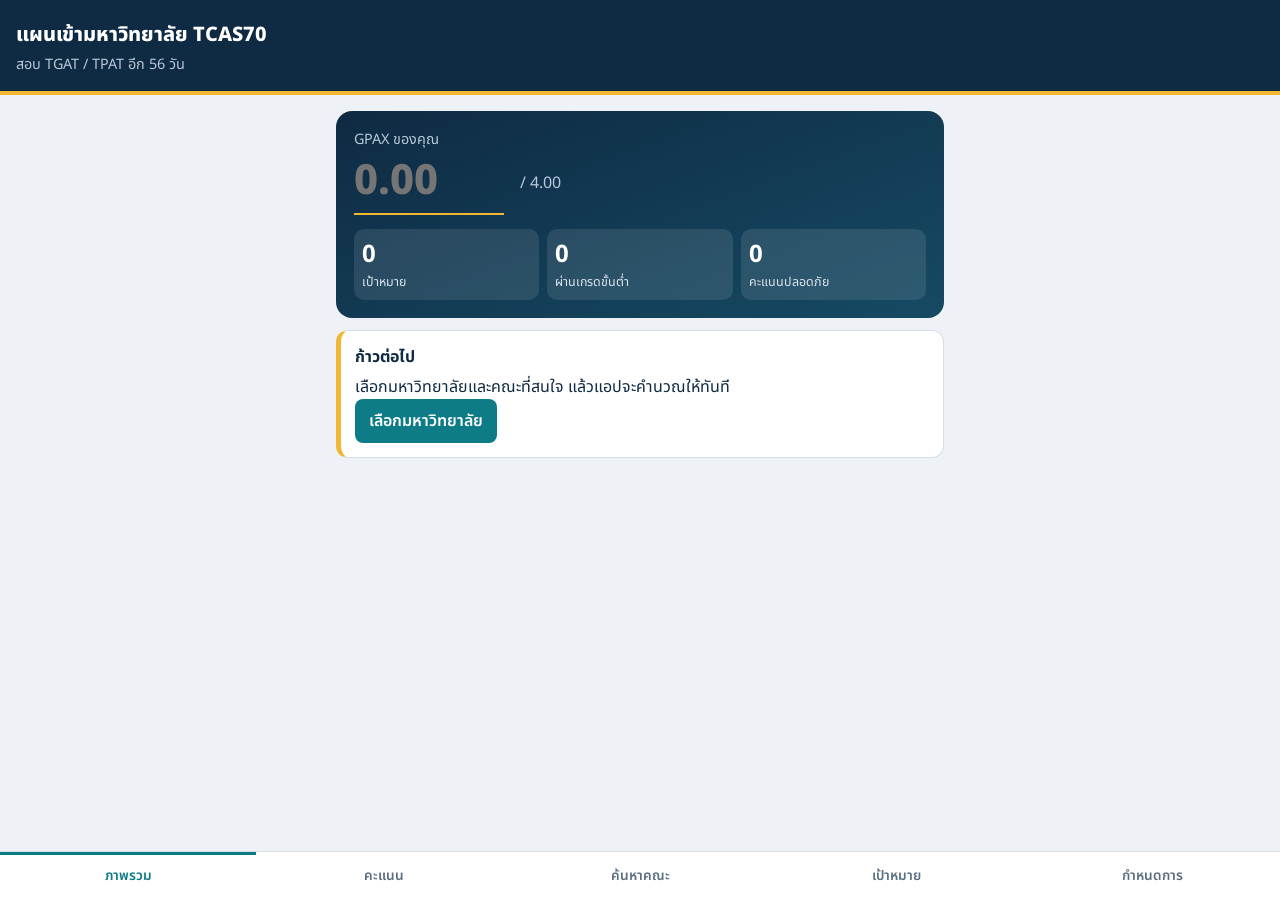
<file: index.html>
<!DOCTYPE html>
<html lang="th">
<head>
<meta charset="UTF-8">
<meta name="viewport" content="width=device-width, initial-scale=1">
<title>แผนเข้ามหาวิทยาลัย TCAS70</title>
<link rel="icon" href="assets/favicon.svg">
<link rel="stylesheet" href="https://fonts.googleapis.com/css2?family=Noto+Sans+Thai:wght@400;600;800&display=swap">
<link rel="stylesheet" href="css/style.css">
</head>
<body>
<header><h1>แผนเข้ามหาวิทยาลัย TCAS70</h1><p id="summary"></p></header>
<main id="view"></main>
<nav id="tabs">
  <button data-tab="home">ภาพรวม</button>
  <button data-tab="scores">คะแนน</button>
  <button data-tab="explore">ค้นหาคณะ</button>
  <button data-tab="goals">เป้าหมาย</button>
  <button data-tab="schedule">กำหนดการ</button>
</nav>
<script src="js/data.js"></script>
<script src="js/storage.js"></script>
<script src="js/calc.js"></script>
<script src="js/home.js"></script>
<script src="js/explore.js"></script>
<script src="js/app.js"></script>
</body>
</html>
</file>
<file: css/style.css>
:root{--ink:#0f2a43;--bg:#eef2f6;--card:#fff;--line:#d5dde6;--accent:#0e7c86;--gold:#f2b632;--ok:#1a7f4b;--mid:#b7791f;--bad:#c0392b}
*{box-sizing:border-box}
body{margin:0;background:var(--bg);color:var(--ink);font-family:"Noto Sans Thai",system-ui,sans-serif;padding-bottom:76px}
header{background:var(--ink);color:#fff;padding:20px 16px 16px;border-bottom:4px solid var(--gold)}
h1{margin:0;font-size:1.25rem;font-weight:800}
#summary{margin:4px 0 0;color:#b9c8d8;font-size:.9rem}
main{max-width:640px;margin:0 auto;padding:16px}
h2{font-size:1.05rem;margin:20px 0 8px}
.card{background:var(--card);border:1px solid var(--line);border-radius:12px;padding:14px;margin-bottom:12px}
.grid{display:grid;grid-template-columns:1fr 90px;gap:8px 12px;align-items:center}
input,button,select{font:inherit}
input{width:100%;padding:8px;border:1px solid var(--line);border-radius:8px;background:#fff;color:var(--ink)}
input:focus,button:focus-visible{outline:2px solid var(--accent);outline-offset:1px}
.btn{background:var(--accent);color:#fff;border:0;border-radius:8px;padding:10px 14px;font-weight:600;cursor:pointer}
.btn.ghost{background:none;color:var(--bad);padding:4px 8px;border:1px solid var(--line)}
nav{position:fixed;bottom:0;left:0;right:0;display:flex;background:#fff;border-top:1px solid var(--line);padding-bottom:env(safe-area-inset-bottom)}
nav button{flex:1;padding:16px 0;border:0;background:none;color:#5b6f83;font-weight:600;cursor:pointer}
nav button.on{color:var(--accent);box-shadow:inset 0 3px var(--accent)}
.row{display:flex;justify-content:space-between;align-items:center;gap:8px}
.big{font-size:2rem;font-weight:800;line-height:1}
.tag{padding:3px 10px;border-radius:99px;color:#fff;font-size:.85rem;font-weight:600}
.safe{background:var(--ok)}.fight{background:var(--mid)}.risk{background:var(--bad)}
.bar{height:8px;background:var(--line);border-radius:4px;margin:10px 0;position:relative}
.bar i{display:block;height:100%;border-radius:4px;background:var(--accent)}
.bar b{position:absolute;top:-4px;width:3px;height:16px;background:var(--ink)}
.muted{color:#5b6f83;font-size:.88rem}
details{margin:10px 0}summary{cursor:pointer;color:var(--accent);font-weight:600}
.need li{margin:2px 0}
.days{font-size:1.5rem;font-weight:800;color:var(--accent);min-width:64px;text-align:right}
label.chk{display:flex;gap:10px;padding:6px 0;align-items:center}
label.chk input{width:20px;height:20px}
label.chk.done span{text-decoration:line-through;color:#8a99a9}
nav button{font-size:.85rem;padding:14px 0}
.hero{background:linear-gradient(160deg,#0f2a43,#164a63);color:#fff;border-radius:16px;padding:18px;margin-bottom:12px}
.muted-l{color:#b9c8d8;font-size:.9rem}
.hgin{width:150px;font-size:2.6rem;font-weight:800;background:transparent;border:0;border-bottom:2px solid var(--gold);color:var(--gold);border-radius:0;padding:0}
.hmax{color:#b9c8d8;flex:1;padding-left:8px}
.stats{display:flex;gap:8px;margin-top:14px}
.stats div{flex:1;background:rgba(255,255,255,.1);border-radius:10px;padding:8px;font-size:.78rem;color:#dbe6f0}
.stats b{display:block;font-size:1.5rem;color:#fff}
.tip{border-left:5px solid var(--gold)}.tip p{margin:6px 0 0}
.chips{display:flex;gap:8px;overflow-x:auto;padding:10px 0}
.chip{white-space:nowrap;border:1px solid var(--line);background:#fff;color:var(--ink);border-radius:99px;padding:8px 14px;cursor:pointer}
.chip.on{background:var(--ink);color:#fff;border-color:var(--ink)}
.pills{display:flex;gap:6px;margin:8px 0;flex-wrap:wrap}
.btn.off{color:#5b6f83;border-color:var(--line)}
.gl{margin:4px 0;font-weight:600;font-size:.9rem}
.gl.safe{color:var(--ok);background:none}.gl.risk{color:var(--bad);background:none}.gl.fight{color:var(--mid);background:none}
.bar i{transition:width .5s ease}
@media (prefers-reduced-motion:reduce){.bar i{transition:none}}
</file>
